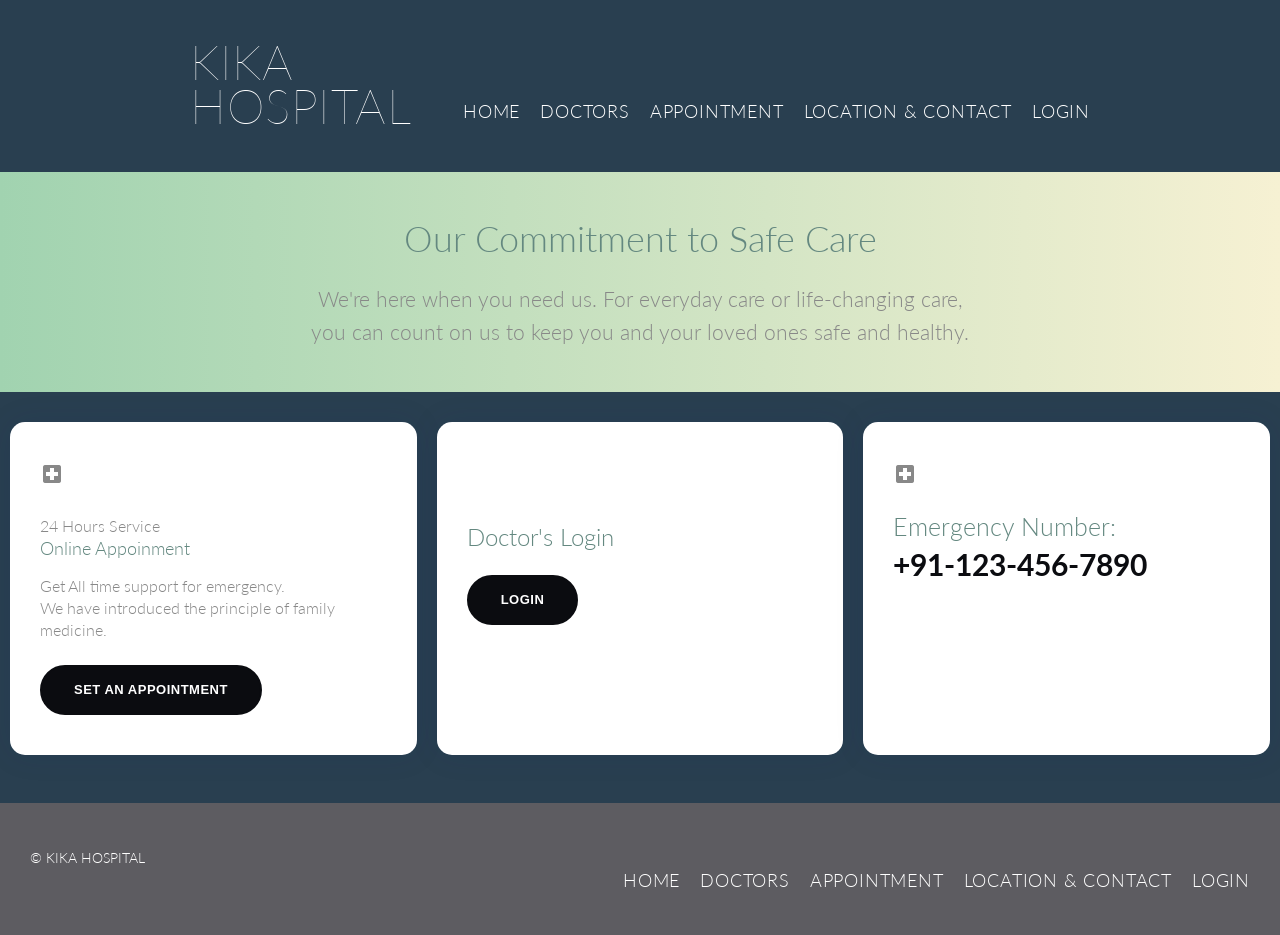
<file: index.html>
<!DOCTYPE html>
<html lang="en" dir="ltr">
  <head>
    <meta charset="utf-8">
    <title>
      KIKA HOSPITAL
    </title>
    <link rel="stylesheet" href="style.css">
    <link rel="stylesheet" href="http://fonts.googleapis.com/css?family=Lato:100,300,400">
    <link href="https://fonts.googleapis.com/icon?family=Material+Icons" rel="stylesheet">
  </head>
  <body>
    <!-- Header -->

    <header class="primary-header container group">

      <h1 class="logo">
        <a href="index.html">KIKA<br>HOSPITAL</a>
      </h1>
      <nav class="nav primary-nav">
        <ul>
          <li><a href="index.html">HOME</a></li><!--
          --><li><a href="doctors.html">DOCTORS</a></li><!--
          --><li><a href="appointment.php">APPOINTMENT</a></li><!--
          --><li><a href="contact.html">LOCATION & CONTACT</a></li><!--
          --><li><a href="doctorlogin.html">LOGIN</a></li>
        </ul>
      </nav>

    </header>
    <!-- Lead -->

    <section class="row-alt">
      <div class="lead container">

        <h1>Our Commitment to Safe Care</h1>

        <p>We're here when you need us. For everyday care or life-changing care,<br> you can count on us to keep you and your loved ones safe and healthy.</p>

      </div>
    </section>
    <section class="features">
      <div class="container-f">
        <div class="row">
            <div class="access">

              <div class="feature-item mb-5">
                <div class="feature-icon mb-4">
                  <span class="material-icons">local_hospital</span>
                </div >
                <span>24 Hours Service</span>
                <h4 class="mb-3">Online Appoinment</h4>
                <p class="mb-4">Get All time support for emergency.<br>We have introduced the principle of family medicine.</p>
                <a href="appointment.php" class="btn btn-main btn-round-full">Set an appointment</a>
              </div>

              <div class="feature-item mb-5">
                <div class="feature-icon mb-4">
                  <span class="material-icons  ">medication</span>
                </div >
                <h2 class="mb-3">Doctor's Login</h2>

                <a href="doctorlogin.html" class="btn btn-main btn-round-full">Login</a>
              </div>

              <div class="feature-item mb-5">
                <div class="feature-icon mb-4">
                  <span class="material-icons">local_hospital</span>
                </div >
                <h4 class="mb-3 mb-6">Emergency Number:</h4>
                <p class="mb-4 mb-7">+91-123-456-7890</p>
              </div>
              </div>
          </div>
        </div>
      </div>

    </section>
    <!-- Footer -->

    <footer class="primary-footer container group">

      <small>&copy; KIKA HOSPITAL</small>

      <nav class="foot-nav primary-nav">
        <ul>
          <li><a href="index.html">HOME</a></li><!--
          --><li><a href="doctors.html">DOCTORS</a></li><!--
          --><li><a href="appointment.php">APPOINTMENT</a></li><!--
          --><li><a href="contact.html">LOCATION & CONTACT</a></li><!--
          --><li><a href="doctorlogin.html">LOGIN</a></li>
        </ul>
      </nav>

    </footer>
  </body>
</html>
</file>
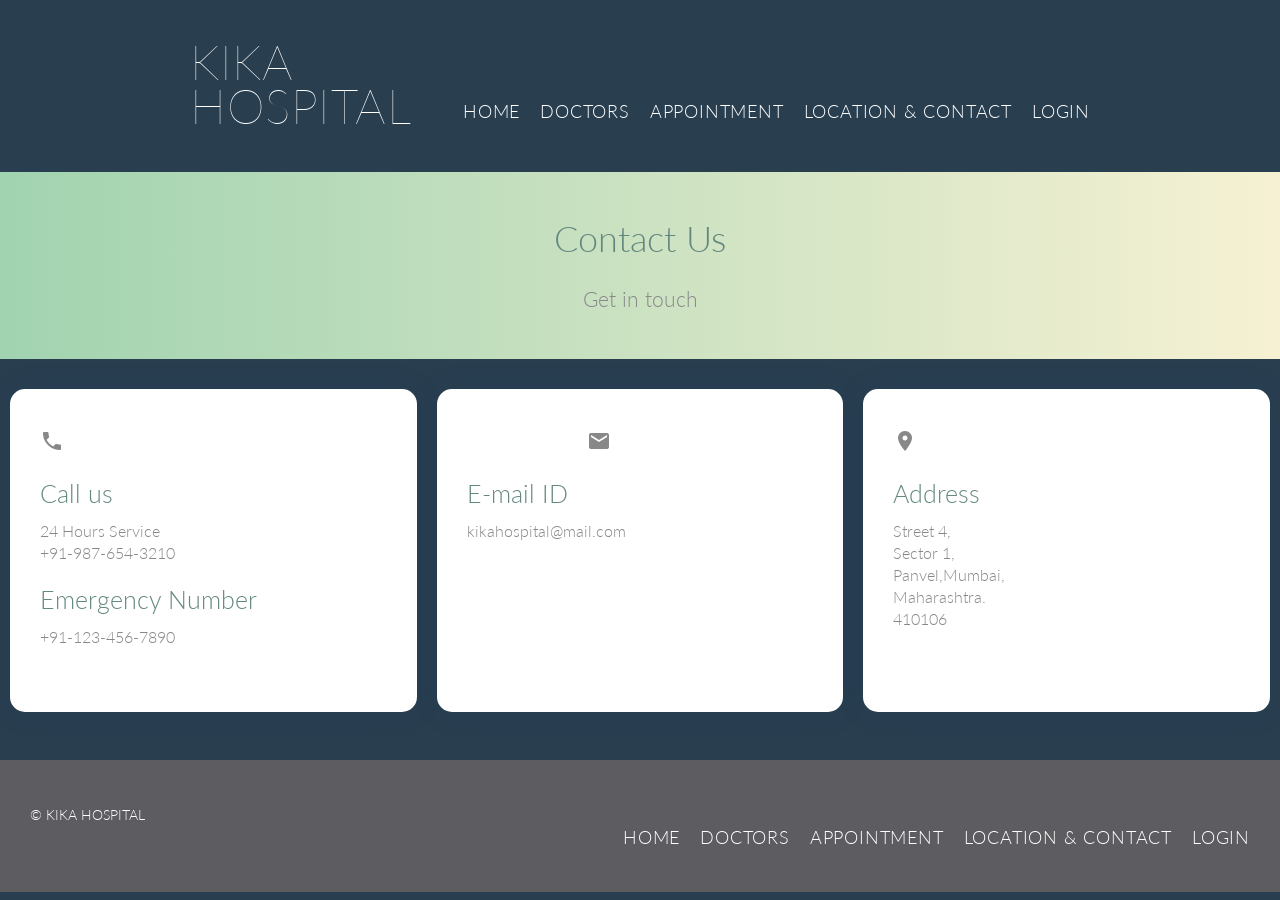
<file: contact.html>
<!DOCTYPE html>
<html lang="en" dir="ltr">
  <head>
    <meta charset="utf-8">
    <title>
      KIKA HOSPITAL
    </title>
    <link rel="stylesheet" href="style.css">
    <link rel="stylesheet" href="http://fonts.googleapis.com/css?family=Lato:100,300,400">
    <link href="https://fonts.googleapis.com/icon?family=Material+Icons" rel="stylesheet">
  </head>
  <body>
    <!-- Header -->

    <header class="primary-header container group">

      <h1 class="logo">
        <a href="index.html">KIKA<br>HOSPITAL</a>
      </h1>
      <nav class="nav primary-nav">
        <ul>
          <li><a href="index.html">HOME</a></li><!--
          --><li><a href="doctors.html">DOCTORS</a></li><!--
          --><li><a href="appointment.php">APPOINTMENT</a></li><!--
          --><li><a href="contact.html">LOCATION & CONTACT</a></li><!--
          --><li><a href="doctorlogin.html">LOGIN</a></li>
        </ul>
      </nav>

    </header>
    <!-- Lead -->

    <section class="row-alt">
      <div class="lead container">

        <h1>Contact Us</h1>

        <p>Get in touch</p>

      </div>
    </section>
    <!-- contact form start -->

    <section class="features">
      <div class="container-f">
        <div class="row">
            <div class="access">

              <div class="feature-item mb-5">
                <div class="feature-icon mb-4">
                  <span class="material-icons">call</span>
                </div >

                <h4 class="mb-3 mb-6">Call us</h4>
                <span>24 Hours Service</span>
                <p class="mb-4 ">+91-987-654-3210</p>
                <h4 class="mb-3 mb-6">Emergency Number</h4>
                <p class="mb-4 ">+91-123-456-7890</p>
              </div>

              <div class="feature-item mb-5">
                <div class="feature-icon mb-4">
                  <span class="material-icons">mark_email_read</span>
                </div >
                <h4 class="mb-3 mb-6">E-mail ID</h4>
                <p class="mb-4 ">kikahospital@mail.com</p>
              </div>

              <div class="feature-item mb-5">
                <div class="feature-icon mb-4">
                  <span class="material-icons">location_on</span>
                </div >
                <h4 class="mb-3 mb-6">Address</h4>
                <p class="mb-4 ">Street 4,<br> Sector 1,<br>Panvel,Mumbai,<br>Maharashtra.<br>410106</p>
              </div>
              </div>
          </div>
        </div>
      </div>

    </section>
    <!-- Footer -->

    <footer class="primary-footer container group">

      <small>&copy; KIKA HOSPITAL</small>

      <nav class="foot-nav primary-nav">
        <ul>
          <li><a href="index.html">HOME</a></li><!--
          --><li><a href="doctors.html">DOCTORS</a></li><!--
          --><li><a href="appointment.php">APPOINTMENT</a></li><!--
          --><li><a href="contact.html">LOCATION & CONTACT</a></li><!--
          --><li><a href="doctorlogin.html">LOGIN</a></li>
        </ul>
      </nav>

    </footer>
  </body>
</html>
</file>
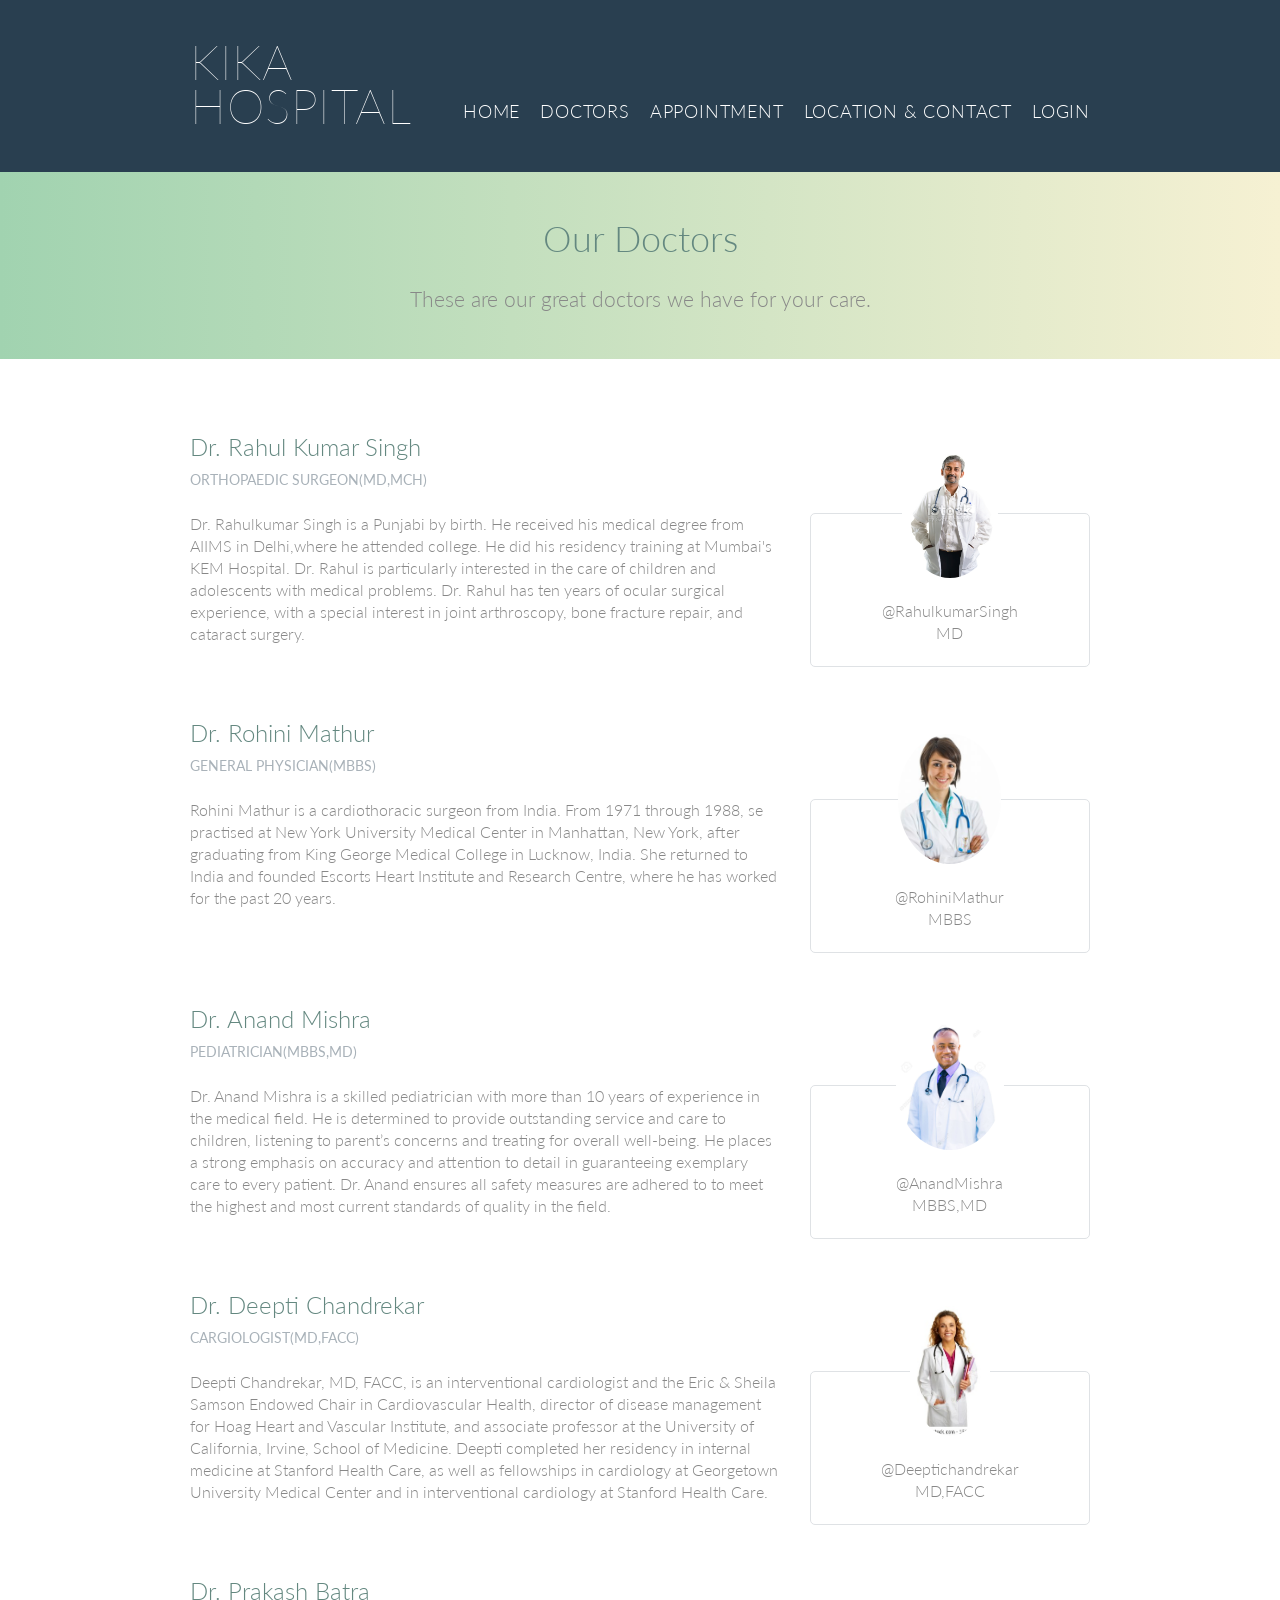
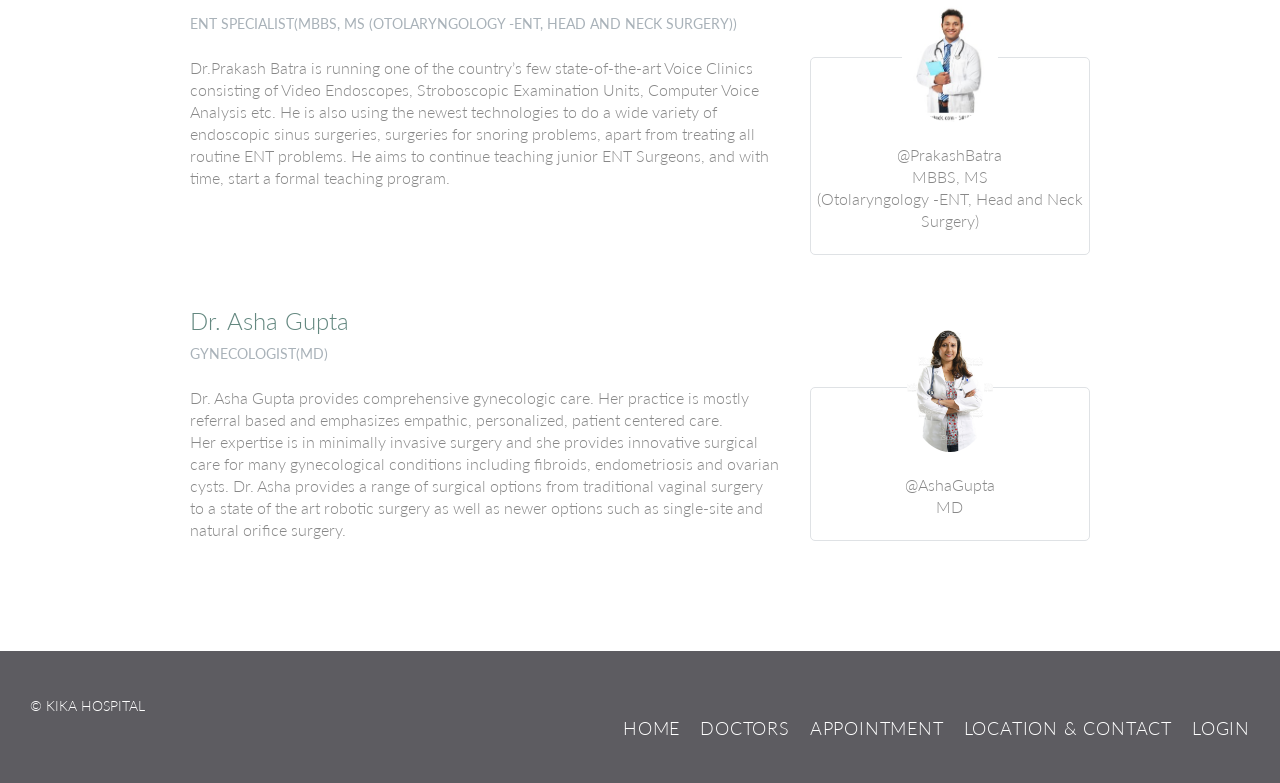
<file: doctors.html>
<!DOCTYPE html>
<html lang="en" dir="ltr">
  <head>
    <meta charset="utf-8">
    <title>
      KIKA HOSPITAL
    </title>
    <link rel="stylesheet" href="style.css">
    <link rel="stylesheet" href="http://fonts.googleapis.com/css?family=Lato:100,300,400">
    <link href="https://fonts.googleapis.com/icon?family=Material+Icons" rel="stylesheet">
  </head>
  <body>
    <!-- Header -->

    <header class="primary-header container group">

      <h1 class="logo">
        <a href="index.html">KIKA<br>HOSPITAL</a>
      </h1>
      <nav class="nav primary-nav">
        <ul>
          <li><a href="index.html">HOME</a></li><!--
          --><li><a href="doctors.html">DOCTORS</a></li><!--
          --><li><a href="appointment.php">APPOINTMENT</a></li><!--
          --><li><a href="contact.html">LOCATION & CONTACT</a></li><!--
          --><li><a href="doctorlogin.html">LOGIN</a></li>
        </ul>
      </nav>

    </header>
    <!-- Lead -->

    <section class="row-alt">
      <div class="lead container">

        <h1>Our Doctors</h1>

        <p>These are our great doctors we have for your care.</p>

      </div>
    </section>
    <!--doc infos-->
    <section class="row2">
      <div class="grid">
        <!-- Rohankumar Singh -->

        <section class="Doctor" id="rohankumar">

          <div class="col-2-3">

            <h2>Dr. Rahul Kumar Singh</h2>
            <h5>Orthopaedic surgeon(MD,mch)</h5>

            <p>Dr. Rahulkumar Singh is a Punjabi by birth. He received his medical degree from AIIMS in Delhi,where he attended college. He did his residency training at Mumbai's KEM Hospital. Dr. Rahul is particularly interested in the care of children and adolescents with medical problems. Dr. Rahul has ten years of ocular surgical experience, with a special interest in joint arthroscopy, bone fracture repair, and cataract surgery.</p>
          </div><!--

          --><aside class="col-1-3">
            <div class="Doctor-info">

              <img src="./images/rahulsingh.jpg" alt="RahulkumarSingh">

              <ul>
                <li>@RahulkumarSingh</li>
                <li>MD</li>
              </ul>

            </div>
          </aside>

        </section>
        <section class="Doctor" id="rohinimathur">

          <div class="col-2-3">

            <h2>Dr. Rohini Mathur</h2>
            <h5>General Physician(MBBS)</h5>

            <p>Rohini Mathur is a cardiothoracic surgeon from India. From 1971 through 1988, se practised at New York University Medical Center in Manhattan, New York, after graduating from King George Medical College in Lucknow, India. She returned to India and founded Escorts Heart Institute and Research Centre, where he has worked for the past 20 years.</p>
          </div><!--

          --><aside class="col-1-3">
            <div class="Doctor-info">

              <img src="./images/rohini.jpg" alt="rohini">

              <ul>
                <li>@RohiniMathur</li>
                <li>MBBS</li>
              </ul>

            </div>
          </aside>

        </section>
        <section class="Doctor" id="anandmishra">

          <div class="col-2-3">

            <h2>Dr. Anand Mishra</h2>
            <h5>Pediatrician(MBBS,MD)</h5>

            <p>Dr. Anand Mishra is a skilled pediatrician with more than 10 years of experience in the medical field. He is determined to provide outstanding service and care to children, listening to parent’s concerns and treating for overall well-being. He places a strong emphasis on accuracy and attention to detail in guaranteeing exemplary care to every patient. Dr. Anand ensures all safety measures are adhered to to meet the highest and most current standards of quality in the field.</p>
          </div><!--

          --><aside class="col-1-3">
            <div class="Doctor-info">

              <img src="./images/anandmishra.jpg" alt="AnandMishra">

              <ul>
                <li>@AnandMishra</li>
                <li>MBBS,MD</li>
              </ul>

            </div>
          </aside>

        </section>
        <section class="Doctor" id="deeptichandrekar">

          <div class="col-2-3">

            <h2>Dr. Deepti Chandrekar</h2>
            <h5>Cargiologist(MD,FACC)</h5>

            <p>Deepti Chandrekar, MD, FACC, is an interventional cardiologist and the Eric & Sheila Samson Endowed Chair in Cardiovascular Health, director of disease management for Hoag Heart and Vascular Institute, and associate professor at the University of California, Irvine, School of Medicine. Deepti completed her residency in internal medicine at Stanford Health Care, as well as fellowships in cardiology at Georgetown University Medical Center and in interventional cardiology at Stanford Health Care.</p>
          </div><!--

          --><aside class="col-1-3">
            <div class="Doctor-info">

              <img src="./images/deepach.jpg" alt="Deepachandrekar">

              <ul>
                <li>@Deeptichandrekar</li>
                <li>MD,FACC</li>
              </ul>

            </div>
          </aside>

        </section>
        <section class="Doctor" id="PrakashBatra">

          <div class="col-2-3">

            <h2>Dr. Prakash Batra</h2>
            <h5>ENT Specialist(MBBS, MS (Otolaryngology -ENT, Head and Neck Surgery))</h5>

            <p>Dr.Prakash Batra is running one of the country’s few state-of-the-art Voice Clinics consisting of Video Endoscopes, Stroboscopic Examination Units, Computer Voice Analysis etc. He is also using the newest technologies to do a wide variety of endoscopic sinus surgeries, surgeries for snoring problems, apart from treating all routine ENT problems. He aims to continue teaching junior ENT Surgeons, and with time, start a formal teaching program.</p>
          </div><!--

          --><aside class="col-1-3">
            <div class="Doctor-info">

              <img src="./images/prakashbat.jpg" alt="PrakashBatra">

              <ul>
                <li>@PrakashBatra</li>
                <li>MBBS, MS <br>(Otolaryngology -ENT, Head and Neck Surgery)</li>
              </ul>

            </div>
          </aside>

        </section>
        <section class="Doctor" id="ashagupta">

          <div class="col-2-3">

            <h2>Dr. Asha Gupta</h2>
            <h5>gynecologist(MD)</h5>

            <p>Dr. Asha Gupta provides comprehensive gynecologic care. Her practice is mostly referral based and emphasizes empathic, personalized, patient centered care.<br>Her expertise is in minimally invasive surgery and she provides innovative surgical care for many gynecological conditions including fibroids, endometriosis and ovarian cysts. Dr. Asha provides a range of surgical options from traditional vaginal surgery to a state of the art robotic surgery as well as newer options such as single-site and natural orifice surgery.</p>
          </div><!--

          --><aside class="col-1-3">
            <div class="Doctor-info">

              <img src="./images/ashag.jpg" alt="AshaGupta">

              <ul>
                <li>@AshaGupta</li>
                <li>MD</li>
              </ul>

            </div>
          </aside>

        </section>
      </div>
    </section>
    <!-- Footer -->

    <footer class="primary-footer container group">

      <small>&copy; KIKA HOSPITAL</small>

      <nav class="foot-nav primary-nav">
        <ul>
          <li><a href="index.html">HOME</a></li><!--
          --><li><a href="doctors.html">DOCTORS</a></li><!--
          --><li><a href="appointment.php">APPOINTMENT</a></li><!--
          --><li><a href="contact.html">LOCATION & CONTACT</a></li><!--
          --><li><a href="doctorlogin.html">LOGIN</a></li>
        </ul>
      </nav>

    </footer>
  </body>
</html>
</file>
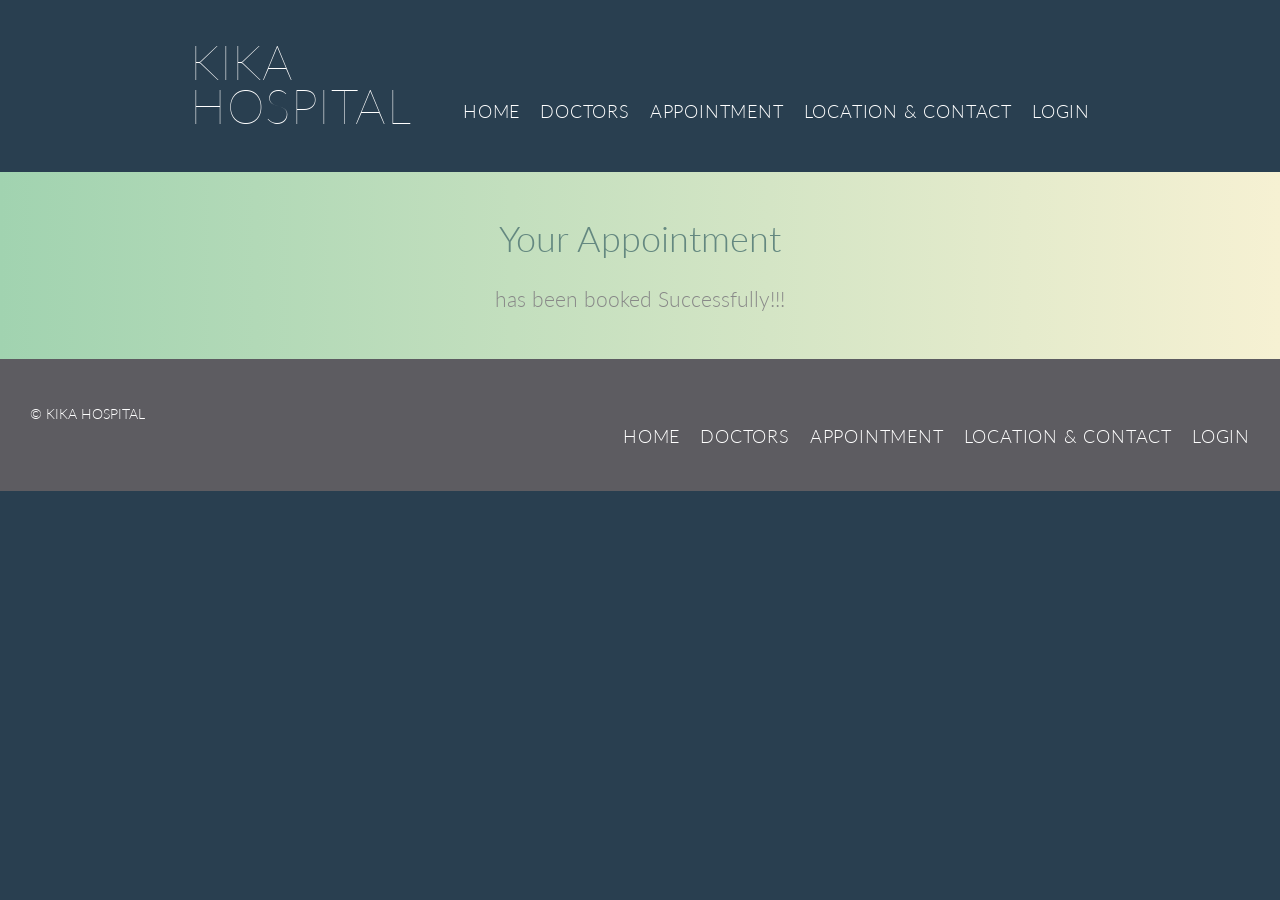
<file: thanks.html>
<!DOCTYPE html>
<html lang="en" dir="ltr">
  <head>
    <meta charset="utf-8">
    <title>
      KIKA HOSPITAL
    </title>
    <link rel="stylesheet" href="style.css">
    <link rel="stylesheet" href="http://fonts.googleapis.com/css?family=Lato:100,300,400">
    <link href="https://fonts.googleapis.com/icon?family=Material+Icons" rel="stylesheet">
  </head>
  <body>
    <!-- Header -->

    <header class="primary-header container group">

      <h1 class="logo">
        <a href="index.html">KIKA<br>HOSPITAL</a>
      </h1>
      <nav class="nav primary-nav">
        <ul>
          <li><a href="index.html">HOME</a></li><!--
          --><li><a href="doctors.html">DOCTORS</a></li><!--
          --><li><a href="appointment.php">APPOINTMENT</a></li><!--
          --><li><a href="contact.html">LOCATION & CONTACT</a></li><!--
          --><li><a href="doctorlogin.html">LOGIN</a></li>
        </ul>
      </nav>

    </header>
    <!-- Lead -->

    <section class="row-alt">
      <div class="lead container">

        <h1>Your Appointment</h1>

        <p>has been booked Successfully!!!</p>

      </div>
    </section>
    <!-- Footer -->

    <footer class="primary-footer container group">

      <small>&copy; KIKA HOSPITAL</small>

      <nav class="foot-nav primary-nav">
        <ul>
          <li><a href="index.html">HOME</a></li><!--
          --><li><a href="doctors.html">DOCTORS</a></li><!--
          --><li><a href="appointment.php">APPOINTMENT</a></li><!--
          --><li><a href="contact.html">LOCATION & CONTACT</a></li><!--
          --><li><a href="doctorlogin.html">LOGIN</a></li>
        </ul>
      </nav>

    </footer>
  </body>
</html>
</file>
<file: style.css>
/* Base page*/
html, body, div, span, applet, object, iframe,
h1, h2, h3, h4, h5, h6, p, blockquote, pre,
a, abbr, acronym, address, big, cite, code,
del, dfn, em, img, ins, kbd, q, s, samp,
small, strike, strong, sub, sup, tt, var,
b, u, i, center,
dl, dt, dd, ol, ul, li,
fieldset, form, label, legend,
table, caption, tbody, tfoot, thead, tr, th, td,
article, aside, canvas, details, embed,
figure, figcaption, footer, header, hgroup,
menu, nav, output, ruby, section, summary,
time, mark, audio, video {
  margin: 0;
  padding: 0;
  border: 0;
  font-size: 100%;
  font: inherit;
  vertical-align: baseline;
}
article, aside, details, figcaption, figure,
footer, header, hgroup, menu, nav, section {
  display: block;
}
body {
  line-height: 1;
}
ol, ul {
  list-style: none;
}
blockquote, q {
  quotes: none;
}
blockquote:before, blockquote:after,
q:before, q:after {
  content: '';
  content: none;
}
table {
  border-collapse: collapse;
  border-spacing: 0;
}
/*
  Custom styles
*/

body {
  background: #293f50;
  color: #888;
  font: 300 16px/22px "Lato", "Open Sans", "Helvetica Neue", Helvetica, Arial, sans-serif;
}
/*header*/
.primary-header a{
  color: #fff;
}
.primary-header a:hover{
  color: #648880;
}
.container{
  margin: 0 auto;
  width: 960px;
  padding-left: 30px;
  padding-right: 30px;
}
/*
  ========================================
  Clearfix
  ========================================
*/

.group:before,
.group:after {
  content: "";
  display: table;
}
.group:after {
  clear: both;
}
.group {
  clear: both;
  *zoom: 1;
}
/* Primary header*/

.logo {
  float: left;
  font-size: 48px;
  font-weight: 100;
  letter-spacing: .5px;
  line-height: 44px;
  padding: 40px 0 22px 0;
  text-transform: uppercase;
}
/*
  Navigation
*/

.nav {
  text-align: right;
  margin-top: 100px;
}
.nav li {
  display:inline-block;
  margin: 0 10px;
  vertical-align:top;
}
.nav li:last-child {
  margin-right: 0;
}
.primary-nav {
  font-size: 18px;
  font-weight: 350;
  letter-spacing: .8px;
  text-transform: uppercase;
}
/*
  Links
*/

a {
  color: #648880;
  text-decoration: none;
}
a:hover {
  color: #a9b2b9;
}
/*moto*/
.row-alt{
  min-width: 960px;
  background: #cbe2c1;
  background: -webkit-linear-gradient(to right, #a1d3b0, #f6f1d3);
  background:    -moz-linear-gradient(to right, #a1d3b0, #f6f1d3);
  background:         linear-gradient(to right, #a1d3b0, #f6f1d3);
  padding: 44px 0 22px 0;
}
.lead {
  text-align: center;
}
.lead p {
  font-size: 21px;
  line-height: 33px;
}
/*
  ========================================
  Typography
  ========================================
*/

h1, h2, h3, h4 {
  color: #648880;
}
h1, h3, h4, h5, p {
  margin-bottom: 22px;
}
h1 {
  font-size: 36px;
  line-height: 44px;
}
h2 {
  font-size: 24px;
  line-height: 44px;
}
h3 {
  font-size: 21px;
}
h4 {
  font-size: 18px;
}
h5 {
  color: #a9b2b9;
  font-size: 14px;
  font-weight: 400;
  text-transform: uppercase;
}
/*features*/
.features {
  margin-top: 30px;
}
.container-f {
    width: 100%;
    padding-right: 15px;
    padding-left: 15px;
    margin-left: auto;
    margin-right: auto;
}
.row {
  /* display: -ms-flexbox;
    display: flex;
    -ms-flex-wrap: wrap;
    flex-wrap: wrap;*/
    margin-right: -15px;
    margin-left: -15px;
}
*, ::after, ::before {
    box-sizing: border-box;
}
.col-1{
    position: relative;
    width: 100%;
    padding-right: 15px;
    padding-left: 15px;
}
.access{
  display: flex;
  flex-direction: row;
  flex-wrap: nowrap;
  justify-content: space-between;

}
.feature-item {
    flex-basis: 33.33%;
    margin: 0px 10px;
    padding: 40px 30px;
    background-color: #fff;
    border-radius: 15px 15px 15px 15px;
    box-shadow: 0px 0px 30px 0px rgb(0 42 106 / 10%);
}
.mb-5{
  margin-bottom: 3rem;
}
.mb-4{
  margin-bottom: 1.5rem;
}
.mb-3{
  margin-bottom: 1rem;
}
/*icon*/
.material-icons {
  font-family: 'Material Icons';
  font-weight: 100;
  font-style: normal;
  font-size: 30px;  /* Preferred icon size */
  display: inline-block;
  line-height: 5;
  text-transform: none;
  letter-spacing: normal;
  word-wrap: normal;
  white-space: nowrap;
  direction: ltr;
}.feature-item .feature-icon i {
  font-size: 50px;
  color: #223a66;
}
/*appointment button*/
.btn {
    display: inline-block;
    font-size: 14px;
    font-size: 0.8125rem;
    font-weight: 700;
    letter-spacing: .5px;
    padding: .75rem 2rem;
    font-family: "Exo", sans-serif;
    text-transform: uppercase;
    border-radius: 5px;
    border: 2px solid transparent;
    transition: all .35s ease;
    text-decoration: none;
}
.btn-main {
  background: #0b0c10;
  border-color: #0b0c10;
  color:#fff;
}
.btn-main:hover {
  background-color: #648880;
  border-color: #648880;
  color: #fff;
}
.btn-round-full {
    border-radius: 50px;
}
.mb-6{
  font-size: 25px;
}
.mb-7{
  font-size: 30px;
  color: #0b0c10;
  font-weight: bold;
}
/*footer*/
.primary-footer{
  background-color: #5d5c61;
  color: #fff;
  font-size: 14px;
  padding-bottom: 44px;
  padding-top: 44px;
  width: 100%;
}
.foot-nav{
  text-align: right;

}
.foot-nav li {
  display:inline-block;
  margin: 0 10px;
  vertical-align:top;
}
.foot-nav li:last-child {
  margin-right: 0;
}
.foot-nav a{
  color: #fff;
}
/*doc infos*/
.row2{
  min-width: 960px;
  background: #fff;
  padding: 66px 0 44px 0;
}
/*grid*/
*,
*:before,
*:after {
  -webkit-box-sizing: border-box;
     -moz-box-sizing: border-box;
          box-sizing: border-box;
}
.grid{
  margin: 0 auto;
  width: 960px;

}
.grid,
.col-1-3,
.col-2-3 {
  padding-left: 15px;
  padding-right: 15px;
}
.col-1-3,
.col-2-3  {
  display: inline-block;
  vertical-align: top;
}
.col-1-3 {
  width: 33.33%;
}
.col-2-3 {
  width: 66.66%;
}
/*doc info conti*/
.Doctor {
  margin-bottom: 44px;
}
.Doctor-info {
  border: 1px solid #dfe2e5;
  border-radius: 5px;
  margin-top: 88px;
  padding-bottom: 22px;
  text-align: center;
}
.Doctor-info img {
  border-radius: 50%;
  height: 130px;
  margin: -66px 0 22px 0;
  vertical-align: top;
}
/*contacts page*/
.section {
  padding: 100px 0;

}
.pb-0{
  padding-bottom: 0;
}
.col-lg-4{
    position: relative;
    width: 100%;
    padding-right: 15px;
    padding-left: 15px;
}
.mb-lg-0{

}
.col-sm-6{
  flex: 0 0 50%;
  max-width: 50%;
}
.contact-block {
    text-align: center;
    padding: 50px 25px;
    flex-basis: 33.33%;
    margin: 0px 10px;
    padding: 40px 30px;
    background-color: #fff;
    border-radius: 15px 15px 15px 15px;
    box-shadow: 0px 0px 30px 0px rgb(0 42 106 / 10%);
}
.icon2{
  font-style: normal;
    font-weight: 400;
    font-variant: normal;
    text-transform: none;
    white-space: nowrap;
    word-wrap: normal;
    direction: ltr;
    line-height: 1;
}
/*appointment form */
.appointment{

  border-radius: 5px;
  background-color: #fff;
  padding: 20px;
}
.col-label{
  float: left;
  width: 25%;
  margin-top: 6px;
}
.col-box{
  float: left;
  width: 75%;
  margin-top: 6px;
}
.rowx{
  padding: 1rem;
  font-size: 20px;
  padding-left: 5rem;

}
.rowx:after {
  content: "";
  display: table;
  clear: both;
}

input[type=text],select,textarea {
  border: none;
  outline: none;
  border-bottom: 2px solid #648880;
  resize: vertical;
  font-size: 18px;
  width: 100%;
  padding: 0.5rem;
}
input[type=password] {
  border: none;
  outline: none;
  border-bottom: 2px solid #648880;
  resize: vertical;
  font-size: 18px;
  width: 100%;
  padding: 0.5rem;
}
label {
  display: inline-block;
}
select{
  background-color: transparent;
  font-size: inherit;
  color: grey;

}
input[type="date"]::-webkit-clear-button {
    display: none;
}
input[type="date"]::-webkit-inner-spin-button {
    display: none;
}
input[type="date"]::-webkit-calendar-picker-indicator {
    color: #648880;;
}
input[type="date"] {
    appearance: none;
    -webkit-appearance: none;
    color: #64880;
    font-family: inherit;
    font-size: 18px;
    border:none;
    background:#fff;
    padding:5px;
    display: inline-block ;
    visibility: visible ;
    outline: none;
    width: 100%;
    border-bottom: 2px solid #648880;

}
input[type="date"], focus {
    color: #648880;
    box-shadow: none;
    -webkit-box-shadow: none;
    -moz-box-shadow: none;
}
.btn-100 {
  background-color: #648880;
  color: white;
  padding: 24px 50px;
  border: none;
  border-radius: 5px;
  cursor: pointer;
  float: right;
  font-size: 20px;
}
/*doc login*/
/*//////////////////////////////////////////////////////////////////
[ FONT ]*/

@font-face {
  font-family: Poppins-Regular;
  src: url('../fonts/poppins/Poppins-Regular.ttf');
}

@font-face {
  font-family: Poppins-Medium;
  src: url('../fonts/poppins/Poppins-Medium.ttf');
}

@font-face {
  font-family: Poppins-Bold;
  src: url('../fonts/poppins/Poppins-Bold.ttf');
}

@font-face {
  font-family: Poppins-SemiBold;
  src: url('../fonts/poppins/Poppins-SemiBold.ttf');
}

@font-face {
  font-family: Montserrat-Bold;
  src: url('../fonts/montserrat/Montserrat-Bold.ttf');
}

@font-face {
  font-family: Montserrat-SemiBold;
  src: url('../fonts/montserrat/Montserrat-SemiBold.ttf');
}

@font-face {
  font-family: Montserrat-Regular;
  src: url('../fonts/montserrat/Montserrat-Regular.ttf');
}
/*//////////////////////////////////////////////////////////////////
[ login ]*/
.limiter {
  width: 100%;
  margin: 0 auto;
}

.container-login100 {
  width: 100%;
  min-height: 100vh;
  display: -webkit-box;
  display: -webkit-flex;
  display: -moz-box;
  display: -ms-flexbox;
  display: flex;
  flex-wrap: wrap;
  justify-content: center;
  align-items: center;
  background: #f2f2f2;
}


.wrap-login100 {
  width: 100%;
  background: #fff;
  overflow: hidden;
  display: -webkit-box;
  display: -webkit-flex;
  display: -moz-box;
  display: -ms-flexbox;
  display: flex;
  flex-wrap: wrap;
  align-items: stretch;
  flex-direction: row-reverse;

}
/*==================================================================
[ login more ]*/
.login100-more {
  width: calc(100% - 560px);
  background-repeat: no-repeat;
  background-size: cover;
  background-position: center;
  position: relative;
  z-index: 1;
}

.login100-more::before {
  content: "";
  display: block;
  position: absolute;
  z-index: -1;
  width: 100%;
  height: 100%;
  top: 0;
  left: 0;
  background: rgba(0,0,0,0.1);
}
/*==================================================================
[ Form ]*/

.login100-form {
  width: 560px;
  min-height: 100vh;
  display: block;
  background-color: #f7f7f7;
  padding: 173px 55px 55px 55px;
}

.login100-form-title {
  width: 100%;
  display: block;
  font-family: Poppins-Regular;
  font-size: 30px;
  color: #648880;
  line-height: 1.2;
  text-align: center;
}



/*------------------------------------------------------------------
[ Input ]*/

.wrap-input100 {
  display: -webkit-box;
  display: -webkit-flex;
  display: -moz-box;
  display: -ms-flexbox;
  display: flex;
  flex-wrap: wrap;
  align-items: flex-end;
  width: 100%;
  height: 80px;
  position: relative;
  border: 1px solid #e6e6e6;
  border-radius: 10px;
  margin-bottom: 10px;
}

.label-input100 {
  font-family: Montserrat-Regular;
  font-size: 18px;
  color: #999999;
  line-height: 1.2;

  display: block;
  position: absolute;
  pointer-events: none;
  width: 100%;
  padding-left: 24px;
  left: 0;
  top: 30px;

  -webkit-transition: all 0.4s;
  -o-transition: all 0.4s;
  -moz-transition: all 0.4s;
  transition: all 0.4s;
}

.input100 {
  display: block;
  width: 100%;
  background: transparent;
  font-family: Montserrat-Regular;
  font-size: 18px;
  color: #555555;
  line-height: 1.2;
  padding: 0 26px;
}

input.input100 {
  height: 100%;
  -webkit-transition: all 0.4s;
  -o-transition: all 0.4s;
  -moz-transition: all 0.4s;
  transition: all 0.4s;
}

/*---------------------------------------------*/

.focus-input100 {
  position: absolute;
  display: block;
  width: calc(100% + 2px);
  height: calc(100% + 2px);
  top: -1px;
  left: -1px;
  pointer-events: none;
  border: 1px solid #6675df;
  border-radius: 10px;

  visibility: hidden;
  opacity: 0;

  -webkit-transition: all 0.4s;
  -o-transition: all 0.4s;
  -moz-transition: all 0.4s;
  transition: all 0.4s;

  -webkit-transform: scaleX(1.1) scaleY(1.3);
  -moz-transform: scaleX(1.1) scaleY(1.3);
  -ms-transform: scaleX(1.1) scaleY(1.3);
  -o-transform: scaleX(1.1) scaleY(1.3);
  transform: scaleX(1.1) scaleY(1.3);
}

.input100:focus + .focus-input100 {
  visibility: visible;
  opacity: 1;

  -webkit-transform: scale(1);
  -moz-transform: scale(1);
  -ms-transform: scale(1);
  -o-transform: scale(1);
  transform: scale(1);
}

.eff-focus-selection {
  visibility: visible;
  opacity: 1;

  -webkit-transform: scale(1);
  -moz-transform: scale(1);
  -ms-transform: scale(1);
  -o-transform: scale(1);
  transform: scale(1);
}

.input100:focus {
  height: 48px;
}

.input100:focus + .focus-input100 + .label-input100 {
  top: 14px;
  font-size: 13px;
}

.has-val {
  height: 48px !important;
}

.has-val + .focus-input100 + .label-input100 {
  top: 14px;
  font-size: 13px;
}
/*==================================================================
[ Restyle Checkbox ]*/

.input-checkbox100 {
  display: none;
}

.label-checkbox100 {
  font-family: Poppins-Regular;
  font-size: 13px;
  color: #999999;
  line-height: 1.4;

  display: block;
  position: relative;
  padding-left: 26px;
  cursor: pointer;
}

.label-checkbox100::before {
  content: "\f00c";
  font-family: FontAwesome;
  font-size: 13px;
  color: transparent;

  display: -webkit-box;
  display: -webkit-flex;
  display: -moz-box;
  display: -ms-flexbox;
  display: flex;
  justify-content: center;
  align-items: center;
  position: absolute;
  width: 18px;
  height: 18px;
  border-radius: 2px;
  background: #fff;
  border: 1px solid #6675df;
  left: 0;
  top: 50%;
  -webkit-transform: translateY(-50%);
  -moz-transform: translateY(-50%);
  -ms-transform: translateY(-50%);
  -o-transform: translateY(-50%);
  transform: translateY(-50%);
}

.input-checkbox100:checked + .label-checkbox100::before {
  color: #6675df;
}
/*------------------------------------------------------------------
[ Button ]*/
.container-login100-form-btn {
  width: 100%;
  display: -webkit-box;
  display: -webkit-flex;
  display: -moz-box;
  display: -ms-flexbox;
  display: flex;
  flex-wrap: wrap;
  justify-content: center;
}

.login100-form-btn {
  display: -webkit-box;
  display: -webkit-flex;
  display: -moz-box;
  display: -ms-flexbox;
  display: flex;
  justify-content: center;
  align-items: center;
  padding: 0 20px;
  width: 100%;
  height: 50px;
  border-radius: 10px;
  background: #6675df;

  font-family: Montserrat-Bold;
  font-size: 12px;
  color: #fff;
  line-height: 1.2;
  text-transform: uppercase;
  letter-spacing: 1px;

  -webkit-transition: all 0.4s;
  -o-transition: all 0.4s;
  -moz-transition: all 0.4s;
  transition: all 0.4s;
}

.login100-form-btn:hover {
  background: #333333;
}



/*------------------------------------------------------------------
[ Responsive ]*/

@media (max-width: 992px) {
  .login100-form {
    width: 50%;
    padding-left: 30px;
    padding-right: 30px;
  }

  .login100-more {
    width: 50%;
  }
}

@media (max-width: 768px) {
  .login100-form {
    width: 100%;
  }

  .login100-more {
    display: none;
  }
}

@media (max-width: 576px) {
  .login100-form {
    padding-left: 15px;
    padding-right: 15px;
    padding-top: 70px;
  }
}


/*------------------------------------------------------------------
[ Alert validate ]*/

.validate-input {
  position: relative;
}

.alert-validate::before {
  content: attr(data-validate);
  position: absolute;
  z-index: 100;
  max-width: 70%;
  background-color: #fff;
  border: 1px solid #c80000;
  border-radius: 2px;
  padding: 4px 25px 4px 10px;
  top: 50%;
  -webkit-transform: translateY(-50%);
  -moz-transform: translateY(-50%);
  -ms-transform: translateY(-50%);
  -o-transform: translateY(-50%);
  transform: translateY(-50%);
  right: 12px;
  pointer-events: none;

  font-family: Poppins-Regular;
  color: #c80000;
  font-size: 13px;
  line-height: 1.4;
  text-align: left;

  visibility: hidden;
  opacity: 0;

  -webkit-transition: opacity 0.4s;
  -o-transition: opacity 0.4s;
  -moz-transition: opacity 0.4s;
  transition: opacity 0.4s;
}

.alert-validate::after {
  content: "\f12a";
  font-family: FontAwesome;
  display: block;
  position: absolute;
  z-index: 110;
  color: #c80000;
  font-size: 16px;
  top: 50%;
  -webkit-transform: translateY(-50%);
  -moz-transform: translateY(-50%);
  -ms-transform: translateY(-50%);
  -o-transform: translateY(-50%);
  transform: translateY(-50%);
  right: 18px;
}

.alert-validate:hover:before {
  visibility: visible;
  opacity: 1;
}

@media (max-width: 992px) {
  .alert-validate::before {
    visibility: visible;
    opacity: 1;
  }
}



input:focus::-webkit-input-placeholder { color:transparent; }
input:focus:-moz-placeholder { color:transparent; }
input:focus::-moz-placeholder { color:transparent; }
input:focus:-ms-input-placeholder { color:transparent; }

textarea:focus::-webkit-input-placeholder { color:transparent; }
textarea:focus:-moz-placeholder { color:transparent; }
textarea:focus::-moz-placeholder { color:transparent; }
textarea:focus:-ms-input-placeholder { color:transparent; }

input::-webkit-input-placeholder { color: #999999;}
input:-moz-placeholder { color: #999999;}
input::-moz-placeholder { color: #999999;}
input:-ms-input-placeholder { color: #999999;}

textarea::-webkit-input-placeholder { color: #999999;}
textarea:-moz-placeholder { color: #999999;}
textarea::-moz-placeholder { color: #999999;}
textarea:-ms-input-placeholder { color: #999999;}
</file>
